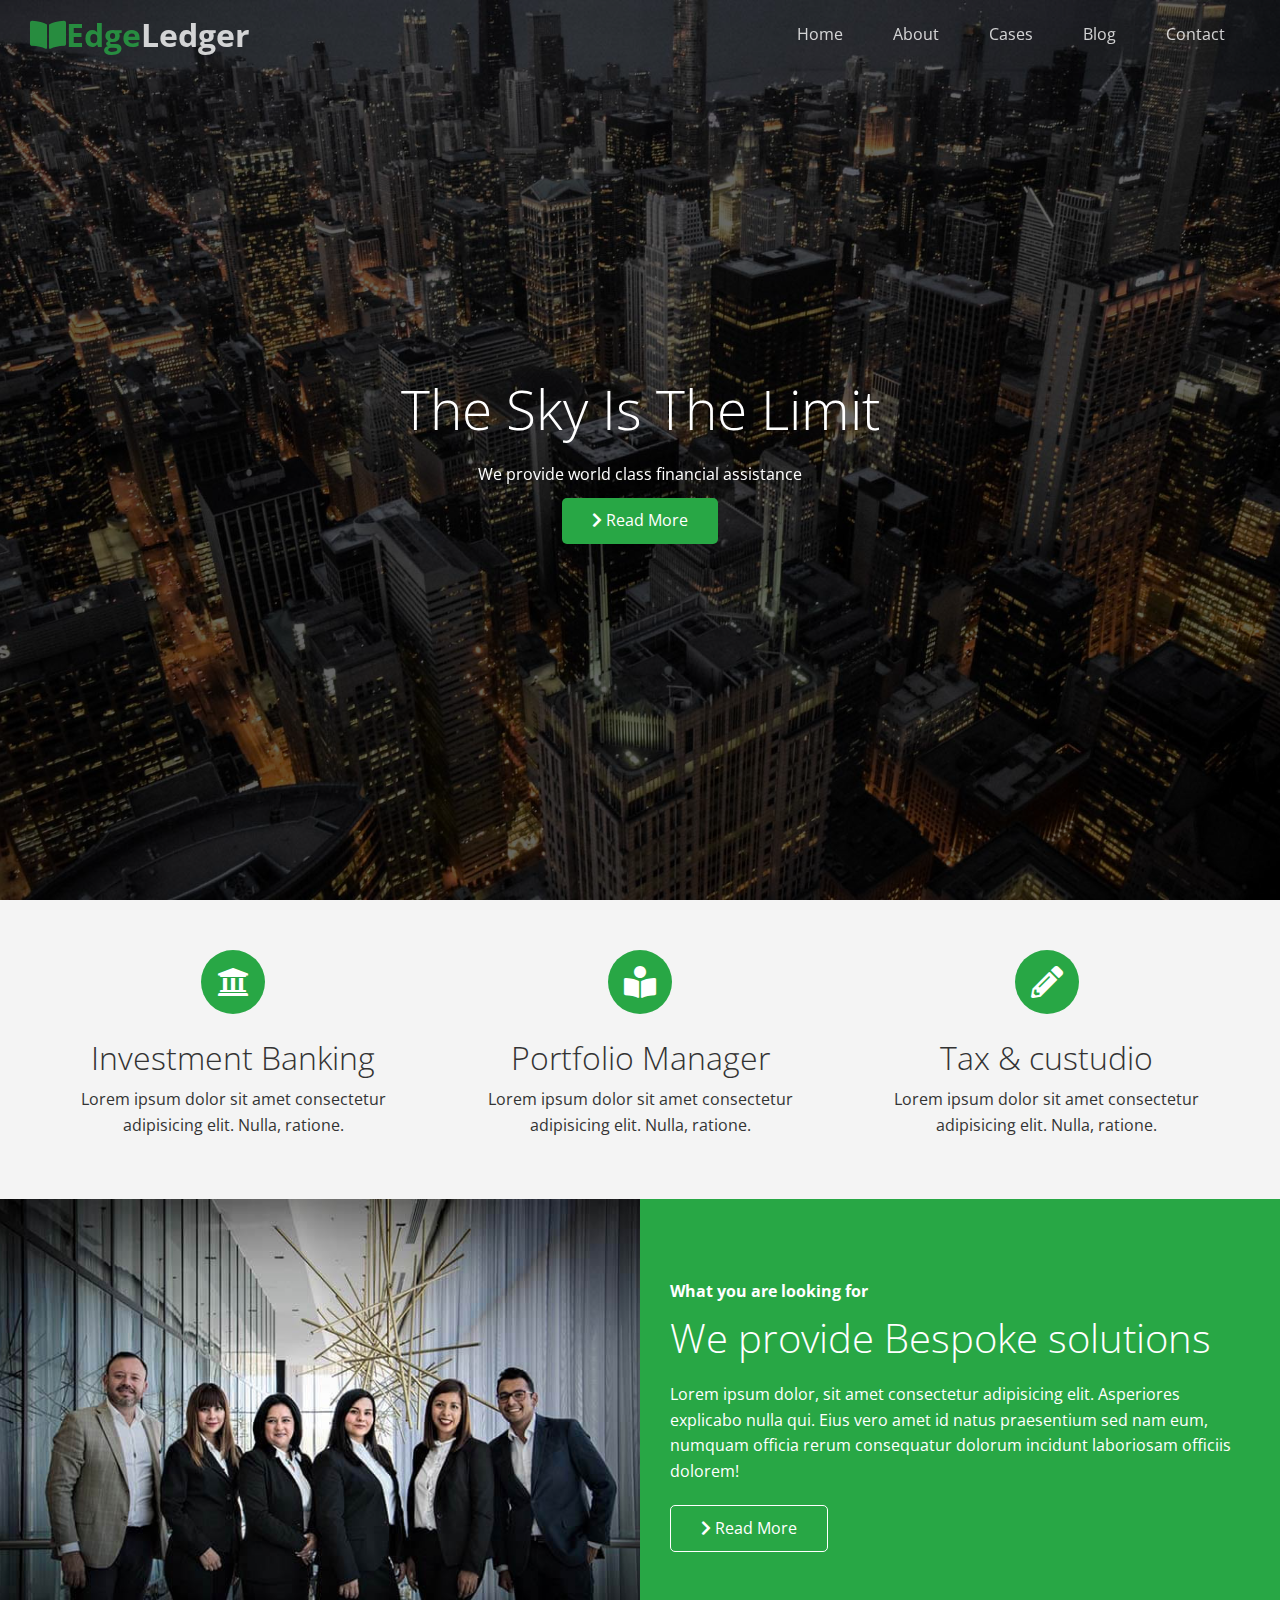
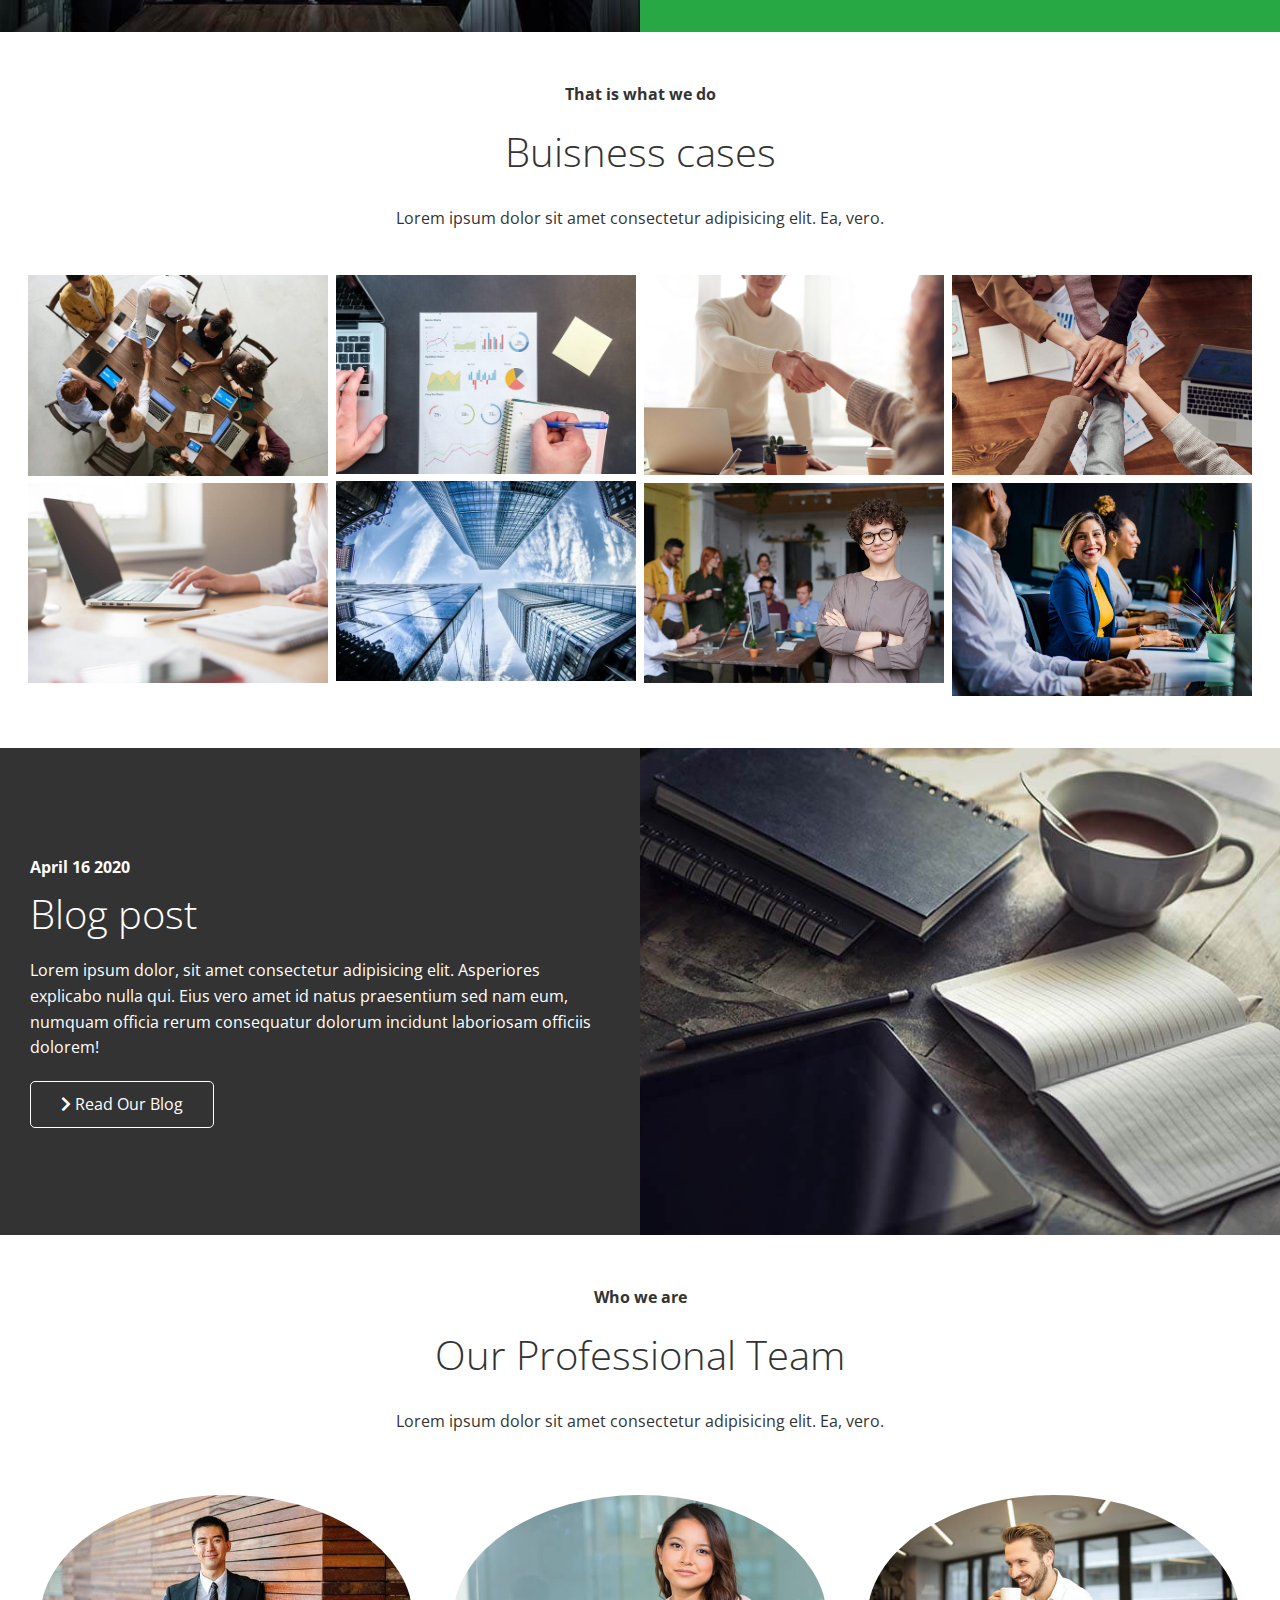
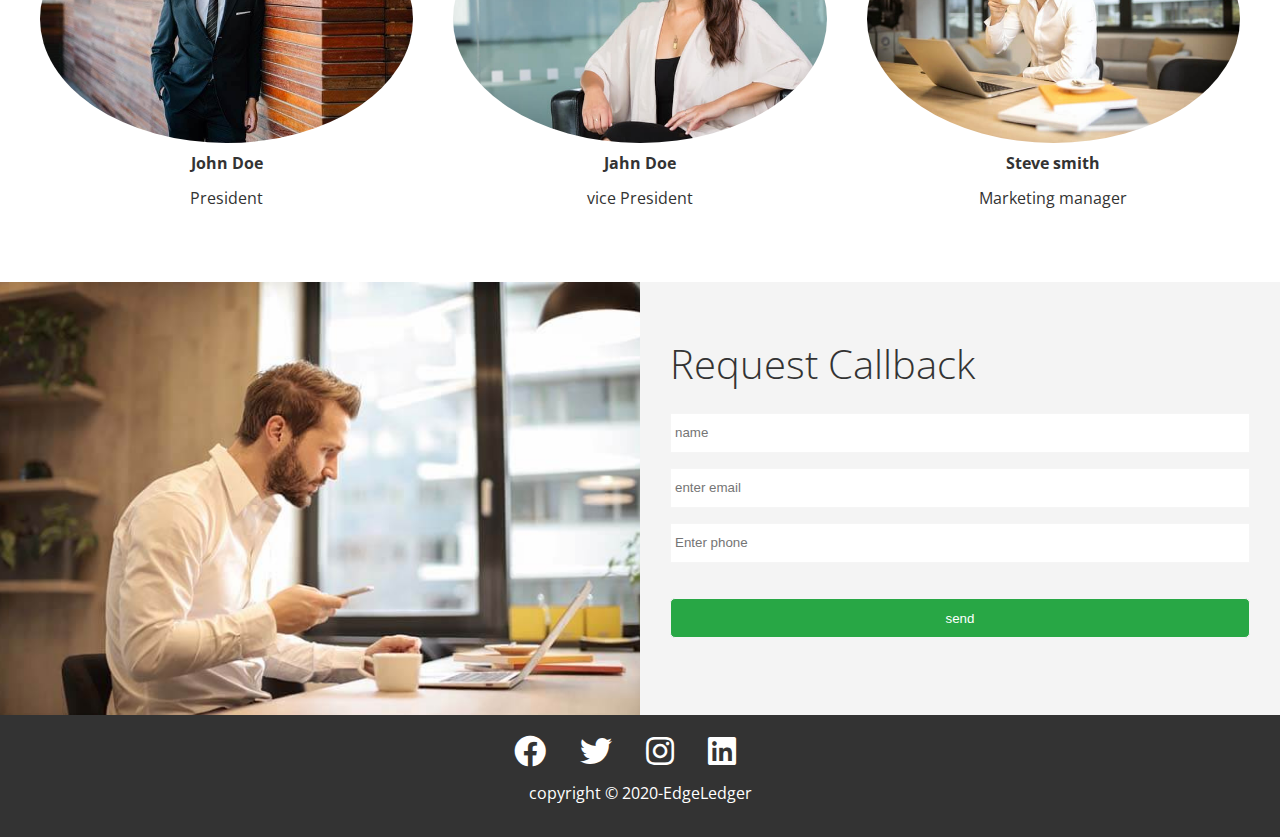
<file: index.html>
<!DOCTYPE html>
<html lang="en">

<head>
    <meta charset="UTF-8">
    <meta name="viewport" content=
    "width=device-width, initial-scale=1.0">
    <link rel="shortcut icon" type="image/x-icon" href="/images/favicon.png">
    <link rel="stylesheet" href="https://cdnjs.cloudflare.com/ajax/libs/font-awesome/5.13.1/css/all.min.css">
    <link rel="stylesheet" href="/css/utilities.css">
    <link rel="stylesheet" href="/css/style.css">
    <link rel="stylesheet" href="/css/lightbox.min.css">
    <script src="https://code.jquery.com/jquery-3.5.1.min.js"
        integrity="sha256-9/aliU8dGd2tb6OSsuzixeV4y/faTqgFtohetphbbj0=" crossorigin="anonymous"></script>
    <link href="https://fonts.googleapis.com/css2?family=Open+Sans:wght@300;400&display=swap" rel="stylesheet">
    <title>Welcome to Edge Ledger</title>
</head>

<body id="home">
    <header class="hero">
        <div class="navbar top" id="navbar">
            <h1 class="logo">
                <span class="text-primary">
                    <i class="fas fa-book-open"></i>Edge</span>Ledger
            </h1>
            <nav>
                <ul>
                    <li><a href="#home">Home</a></li>
                    <li><a href="#about">About</a></li>
                    <li><a href="#cases">Cases</a></li>
                    <li><a href="#blog">Blog</a></li>
                    <li><a href="#contact">Contact</a></li>
                </ul>
            </nav>
        </div>
        <div class="content">
            <h1>The Sky Is The Limit</h1>
            <p>We provide world class financial assistance</p>
            <a href="#about" class="btn"><i class="fas fa-chevron-right"></i> Read More</a>
        </div>
    </header>
    <main>
        <!-- about -->
        <section id="about" class="icons bg-light">
            <div class="flex-items">
                <div>
                    <i class="fas fa-university fa-2x"></i>
                    <div>
                        <h1>Investment Banking</h1>
                        <p>Lorem ipsum dolor sit amet consectetur adipisicing elit. Nulla, ratione.</p>
                    </div>
                </div>
                <div>
                    <i class="fas fa-book-reader fa-2x"></i>
                    <div>
                        <h1>Portfolio Manager</h1>
                        <p>Lorem ipsum dolor sit amet consectetur adipisicing elit. Nulla, ratione.</p>
                    </div>
                </div>
                <div>
                    <i class="fas fa-pencil-alt fa-2x"></i>
                    <div>
                        <h1>Tax & custudio</h1>
                        <p>Lorem ipsum dolor sit amet consectetur adipisicing elit. Nulla, ratione.</p>
                    </div>
                </div>
            </div>
        </section>
        <!-- solutions -->
        <section class="solutions flex-columns">
            <div class="row">
                <div class="column">
                    <div class="column-1">
                        <img src="/images/home/people.jpg" alt="">
                    </div>
                </div>
                <div class="column">
                    <div class="column-2 bg-primary">
                        <h4>What you are looking for</h4>
                        <h2>We provide Bespoke solutions</h2>
                        <p>Lorem ipsum dolor, sit amet consectetur adipisicing elit. Asperiores explicabo nulla qui.
                            Eius vero amet id natus praesentium sed nam eum, numquam officia rerum consequatur dolorum
                            incidunt laboriosam officiis dolorem!</p>
                        <a href="#" class="btn btn-outline">
                            <i class="fas fa-chevron-right"></i> Read More
                        </a>
                    </div>
                </div>

            </div>

            </div>
        </section>

        <!-- cases -->
        <section id="cases" class="cases flex-grid section-padding">
            <header class="section-header">
                <h4>That is what we do</h4>
                <h2>Buisness cases</h2>
                <p>Lorem ipsum dolor sit amet consectetur adipisicing elit. Ea, vero.</p>
            </header>
            <div class="row">
                <div class="column">
                    <a href="/images/cases/cases1.jpg" data-lightbox="cases" data-title="Lorem ipsum dolor sit amet consectetur adipisicing elit. Ea, vero.">
                        <img src="/images/cases/cases1.jpg" alt="images">
                    
                    </a>
                    <a href="/images/cases/cases2.jpg" data-lightbox="cases" data-title="Lorem ipsum dolor sit amet consectetur adipisicing elit. Ea, vero.">
                        <img src="/images/cases/cases2.jpg" alt="images">
                    
                    </a>
                    
                </div>

                <div class="column">
                    <a href="/images/cases/cases3.jpg" data-lightbox="cases" data-title="Lorem ipsum dolor sit amet consectetur adipisicing elit. Ea, vero.">
                        <img src="/images/cases/cases3.jpg" alt="images">
                    
                    </a>
                    <a href="/images/cases/cases4.jpg" data-lightbox="cases" data-title="Lorem ipsum dolor sit amet consectetur adipisicing elit. Ea, vero.">
                        <img src="/images/cases/cases4.jpg" alt="images">
                    
                    </a>
                </div>

                <div class="column">
                    <a href="/images/cases/cases5.jpg" data-lightbox="cases" data-title="Lorem ipsum dolor sit amet consectetur adipisicing elit. Ea, vero.">
                        <img src="/images/cases/cases5.jpg" alt="images">
                    
                    </a>
                    <a href="/images/cases/cases6.jpg" data-lightbox="cases" data-title="Lorem ipsum dolor sit amet consectetur adipisicing elit. Ea, vero.">
                        <img src="/images/cases/cases6.jpg" alt="images">
                    
                    </a>
                </div>

                <div class="column">
                    <a href="/images/cases/cases7.jpg" data-lightbox="cases" data-title="Lorem ipsum dolor sit amet consectetur adipisicing elit. Ea, vero.">
                        <img src="/images/cases/cases7.jpg" alt="images">
                    
                    </a>
                    <a href="/images/cases/cases8.jpg" data-lightbox="cases" data-title="Lorem ipsum dolor sit amet consectetur adipisicing elit. Ea, vero.">
                        <img src="/images/cases/cases8.jpg" alt="images">
                    
                    </a>
                </div>
            </div>
        </section>

        <!-- BLOG -->
        <section id="blog" class="blog flex-columns flex-reverse">
            <div class="row">
                <div class="column">
                    <div class="column-1">
                        <img src="/images/home/blog.jpg" alt="">
                    </div>
                </div>
                <div class="column">
                    <div class="column-2 bg-dark">
                        <h4>April 16 2020</h4>
                        <h2>Blog post</h2>
                        <p>Lorem ipsum dolor, sit amet consectetur adipisicing elit. Asperiores explicabo nulla qui.
                            Eius vero amet id natus praesentium sed nam eum, numquam officia rerum consequatur dolorum
                            incidunt laboriosam officiis dolorem!</p>
                        <a href="blog.html" class="btn btn-outline">
                            <i class="fas fa-chevron-right"></i> Read Our Blog
                        </a>
                    </div>
                </div>

            </div>

            </div>
        </section>

        <!-- our team -->
        <section id="team" class="team section-padding">
            <header class="section-header">
                <h4>Who we are</h4>
                <h2>Our Professional Team</h2>
                <p>Lorem ipsum dolor sit amet consectetur adipisicing elit. Ea, vero.</p>
            </header>
            <div class="row ">
                <div class="flex-items ">
                    <div>
                        <img src="/images/team/person1.jpg" alt="">
                        <h4>John Doe</h4>
                        <p>President</p>
                    </div>
                    <div class="team">
                        <img src="/images/team/person2.jpg" alt="">
                        <h4>Jahn Doe</h4>
                        <p> vice President</p>
                    </div>
                    <div class="team">
                        <img src="/images/team/person3.jpg" alt="">
                        <h4>Steve smith</h4>
                        <p>Marketing manager</p>
                    </div>
                </div>

            </div>
        </section>

        <!-- COntact section -->
        <section id="contact" class="contact flex-columns">
            <div class="row">
                <div class="column">
                    <div class="column-1">
                        <img src="/images/home/contact.jpg" alt="">
                    </div>
                </div>
                <div class="column">
                    <div class="column-2 bg-light">
                        <h2>Request Callback</h2>
                        <form action="" class="callback-form" method="POST" data-netlify="true" name="contact">
                            <div class="form-control">
                                <label for="name"></label>
                                <input type="text" name="name" id="name" placeholder="name">
                            </div>
                            <div class="form-control">
                                <label for="email"></label>
                                <input type="text" email="email" id="email" placeholder="enter email">
                            </div>
                            <div class="form-control">
                                <label for="phone"></label>
                                <input type="text" phone="phone" id="phone" placeholder="Enter phone">
                            </div>
                            <input type="submit" value="send" id="submit" class="btn">
                        </form>
                    </div>
                </div>

            </div>

            </div>
        </section>

    </main>
    <div class="clr" style="clear: both;"></div>
    <footer class="footer bg-dark">
        <div class="social">
            <a href="#"><i class="fab fa-facebook fa-2x"></i></a>
            <a href="#"><i class="fab fa-twitter fa-2x"></i></a>
            <a href="#"><i class="fab fa-instagram fa-2x"></i></a>
            <a href="#"><i class="fab fa-linkedin fa-2x"></i></a>
        </div>
        <p>copyright &copy; 2020-EdgeLedger</p>
    </footer>


    <script src="/js/lightbox.min.js"></script>
    <script>
        const navbar = document.getElementById('navbar');
        let scrolled = false;
        window.onscroll = function () {
            if (window.pageYOffset > 100) {
                navbar.classList.remove('top');

                if (!scrolled) {
                    navbar.style.transform = 'translateY(-70px)'
                }
                setTimeout(function () {
                    navbar.style.transform = 'translateY(0)'
                    scrolled = true;
                }, 200)
            }
            else {
                navbar.classList.add('top')
                scrolled = false;
            }
        }
        // smooth scrolling
        $('navbar a, .btn').on('click', function (e) {
            if (this.hash !== '') {
                e.preventDefault();
                const hash = this.hash;

                $('html, body').animate({
                    scrollTop: $(hash).offset().top - 100,
                }, 800)
            }

        })
    </script>

</body>

</html>
</file>
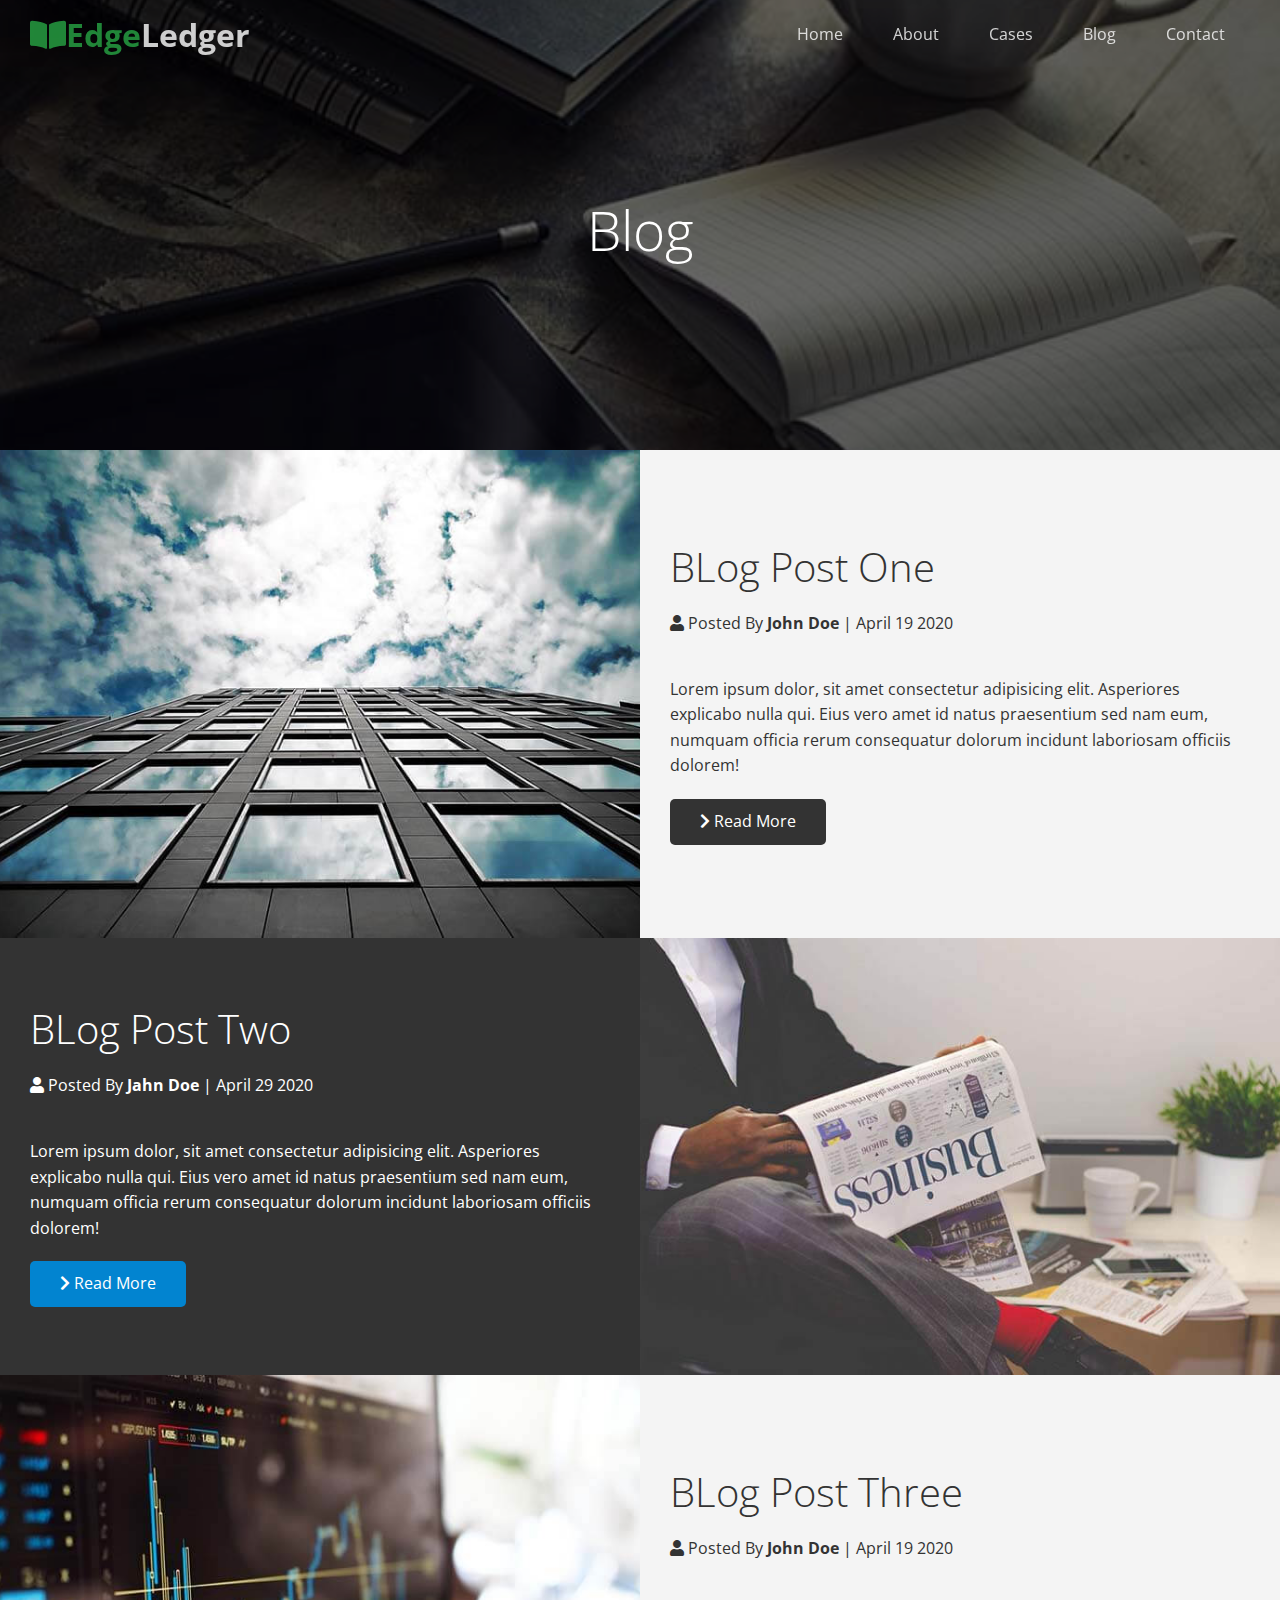
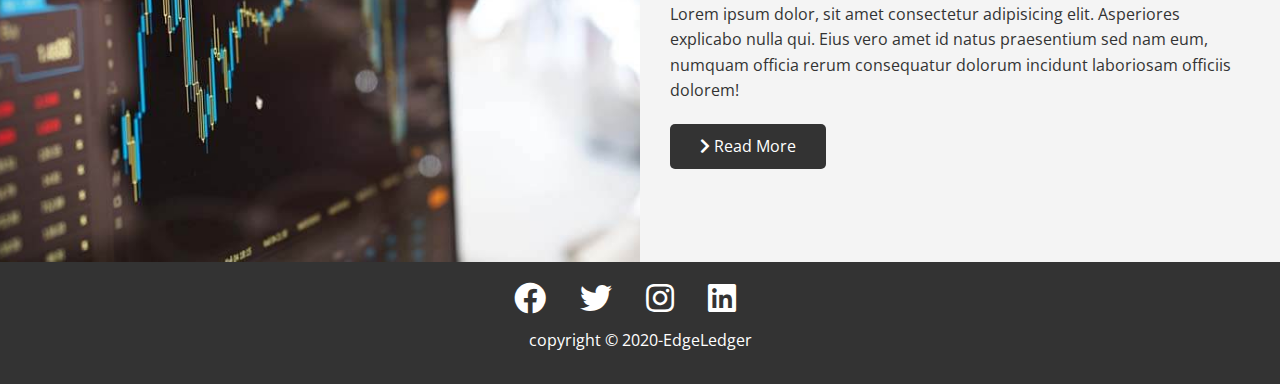
<file: blog.html>
<!DOCTYPE html>
<html lang="en">

<head>
    <meta charset="UTF-8">
    <meta name="viewport" content="width=device-width, initial-scale=1.0">
    <link rel="stylesheet" href="https://cdnjs.cloudflare.com/ajax/libs/font-awesome/5.13.1/css/all.min.css">
    <link rel="stylesheet" href="/css/utilities.css">
    <link rel="stylesheet" href="/css/style.css">
    <link rel="shortcut icon" type="image/x-icon" href="/images/favicon.png">
    <link href="https://fonts.googleapis.com/css2?family=Open+Sans:wght@300;400&display=swap" rel="stylesheet">
    <title>Welcome to Edge Ledger</title>
</head>

<body id="home">
    <header class="hero blog">
        <div class="navbar top" id="navbar">
            <h1 class="logo">
                <span class="text-primary">
                    <i class="fas fa-book-open"></i>Edge</span>Ledger
            </h1>
            <nav>
                <ul>
                    <li><a href="index.html">Home</a></li>
                    <li><a href="index.html#about">About</a></li>
                    <li><a href="index.html#cases">Cases</a></li>
                    <li><a href="index.html#blog">Blog</a></li>
                    <li><a href="index.html#contact">Contact</a></li>
                </ul>
            </nav>
        </div>
        <div class="content">
            <h1>Blog</h1>
            <!-- <p>We provide world class financial assistance</p> -->
            <!-- <a href="#about" class="btn"><i class="fas fa-chevron-right"></i> Read More</a> -->
        </div>
    </header>
     
    <main>
        <article class="solutions flex-columns">
            <div class="row">
                <div class="column">
                    <div class="column-1">
                       <img src="/images/blog/blog1.jpg" alt="">
                    </div>
                </div>
                    <div class="column">
                    <div class="column-2 bg-light">
                         <!-- <h4>What you are looking for</h4> -->
                         <h2>BLog Post One</h2>
                         <p class="meta">
                             <i class="fas fa-user"></i> Posted By <strong>John Doe</strong> | April 19 2020
                         </p>
                         <p>Lorem ipsum dolor, sit amet consectetur adipisicing elit. Asperiores explicabo nulla qui. Eius vero amet id natus praesentium sed nam eum, numquam officia rerum consequatur dolorum incidunt laboriosam officiis dolorem!</p>
                         <a href="post.html" class="btn btn-dark">
                             <i class="fas fa-chevron-right"></i> Read More
                         </a>
                    </div>
                    </div>
  
                </div>
                
            </div>
          </article >
          <article class="solutions flex-columns flex-reverse">
            <div class="row">
                <div class="column">
                    <div class="column-1">
                       <img src="/images/blog/blog2.jpg" alt="">
                    </div>
                </div>
                    <div class="column">
                    <div class="column-2 bg-dark">
                         <!-- <h4>What you are looking for</h4> -->
                         <h2>BLog Post Two</h2>
                         <p class="meta">
                             <i class="fas fa-user"></i> Posted By <strong>Jahn Doe</strong> | April 29 2020
                         </p>
                         <p>Lorem ipsum dolor, sit amet consectetur adipisicing elit. Asperiores explicabo nulla qui. Eius vero amet id natus praesentium sed nam eum, numquam officia rerum consequatur dolorum incidunt laboriosam officiis dolorem!</p>
                         <a href="post.html" class="btn btn-secondary">
                             <i class="fas fa-chevron-right"></i> Read More
                         </a>
                    </div>
                    </div>
  
                </div>
                
            </div>
          </article >
          <article class="solutions flex-columns">
            <div class="row">
                <div class="column">
                    <div class="column-1">
                       <img src="/images/blog/blog3.jpg" alt="">
                    </div>
                </div>
                    <div class="column">
                    <div class="column-2 bg-light">
                         <!-- <h4>What you are looking for</h4> -->
                         <h2>BLog Post Three</h2>
                         <p class="meta">
                             <i class="fas fa-user"></i> Posted By <strong>John Doe</strong> | April 19 2020
                         </p>
                         <p>Lorem ipsum dolor, sit amet consectetur adipisicing elit. Asperiores explicabo nulla qui. Eius vero amet id natus praesentium sed nam eum, numquam officia rerum consequatur dolorum incidunt laboriosam officiis dolorem!</p>
                         <a href="post.html" class="btn btn-dark">
                             <i class="fas fa-chevron-right"></i> Read More
                         </a>
                    </div>
                    </div>
  
                </div>
                
            </div>
          </article >
    </main>


   <div class="clr" style="clear: both;"></div>
    <footer class="footer bg-dark">
        <div class="social">
            <a href="#"><i class="fab fa-facebook fa-2x"></i></a>
            <a href="#"><i class="fab fa-twitter fa-2x"></i></a>
            <a href="#"><i class="fab fa-instagram fa-2x"></i></a>
            <a href="#"><i class="fab fa-linkedin fa-2x"></i></a>
        </div>
        <p>copyright &copy; 2020-EdgeLedger</p>
    </footer>
 <script>
       const navbar = document.getElementById('navbar');
        let scrolled = false;
        window.onscroll = function () {
            if (window.pageYOffset > 100) {
                navbar.classList.remove('top');

                if (!scrolled) {
                    navbar.style.transform = 'translateY(-70px)'
                }
                setTimeout(function () {
                    navbar.style.transform = 'translateY(0)'
                    scrolled = true;
                }, 200)
            }
            else {
                navbar.classList.add('top')
                scrolled = false;
            }
        }
 </script>
</body>

</html>
</file>
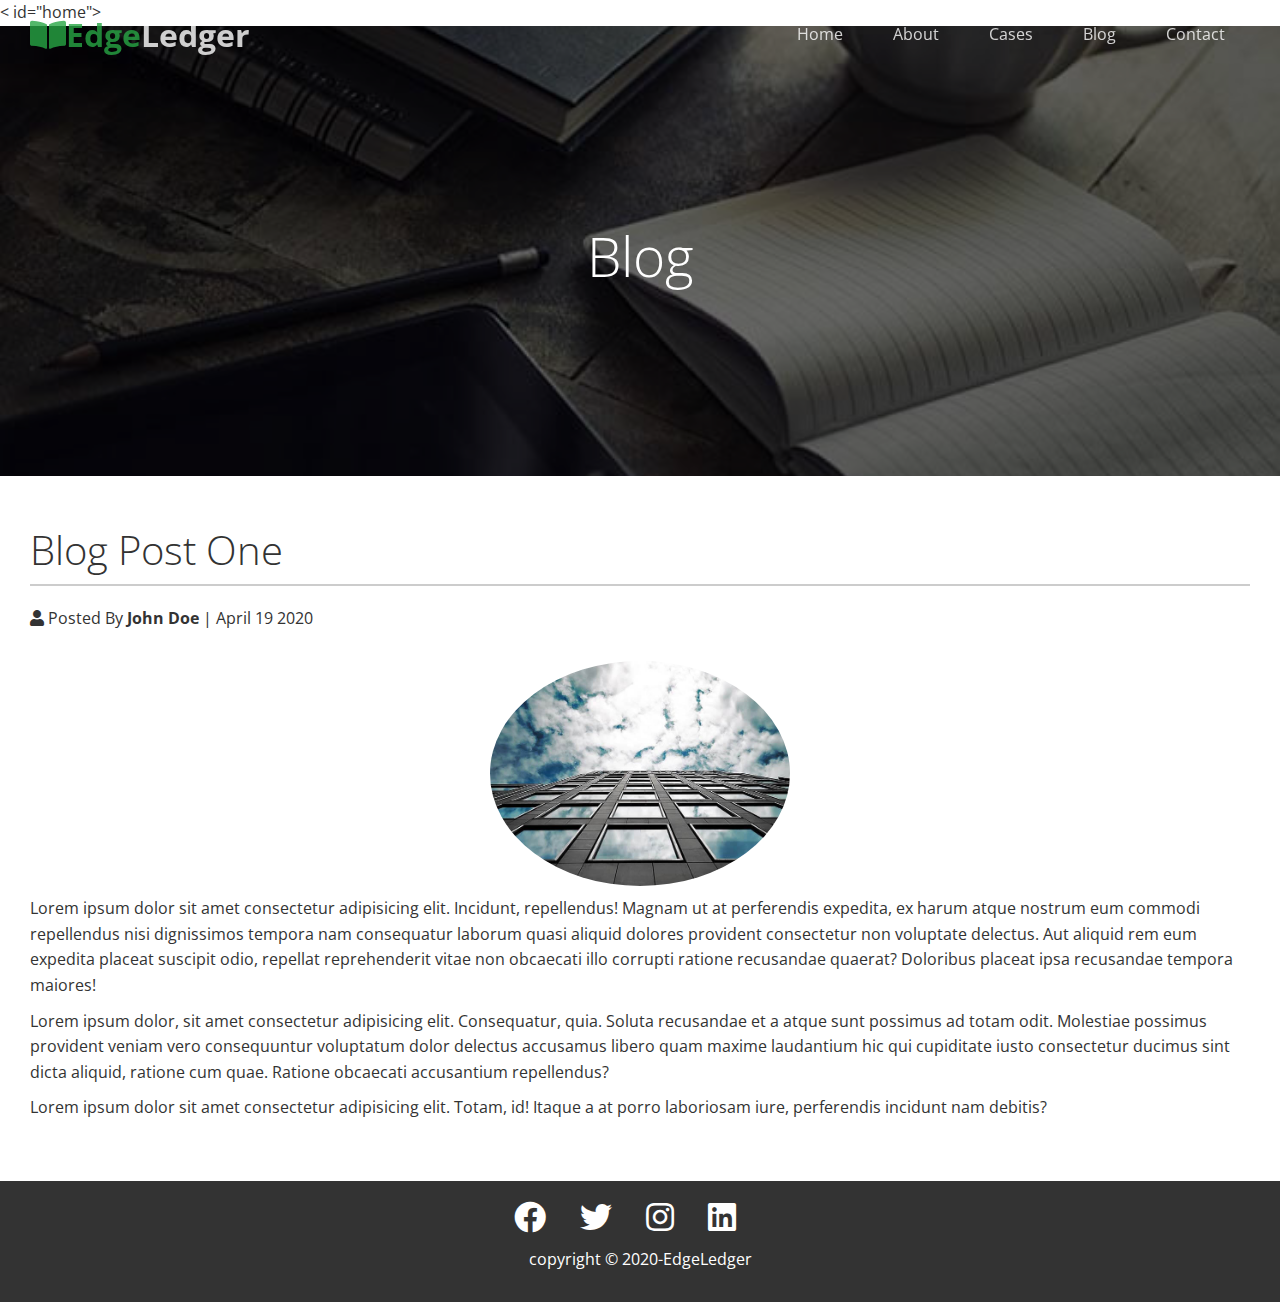
<file: post.html>
<!DOCTYPE html>
<html lang="en">

<head>
    <meta charset="UTF-8">
    <meta name="viewport" content="width=device-width, initial-scale=1.0">
    <link rel="shortcut icon" type="image/x-icon" href="/images/favicon.png">
    <link rel="stylesheet" href="https://cdnjs.cloudflare.com/ajax/libs/font-awesome/5.13.1/css/all.min.css">
    <link rel="stylesheet" href="/css/utilities.css">
    <link rel="stylesheet" href="/css/style.css">
    <link href="https://fonts.googleapis.com/css2?family=Open+Sans:wght@300;400&display=swap" rel="stylesheet">
    <title>Post One</title>
</head>

< id="home">
    <header class="hero blog">
        <div class="navbar top" id="navbar">
            <h1 class="logo">
                <span class="text-primary">
                    <i class="fas fa-book-open"></i>Edge</span>Ledger
            </h1>
            <nav>
                <ul>
                    <li><a href="index.html">Home</a></li>
                    <li><a href="index.html#about">About</a></li>
                    <li><a href="index.html#cases">Cases</a></li>
                    <li><a href="index.html#blog">Blog</a></li>
                    <li><a href="index.html#contact">Contact</a></li>
                </ul>
            </nav>
        </div>
        <div class="content">
            <h1>Blog</h1>
            <!-- <p>We provide world class financial assistance</p> -->
            <!-- <a href="#about" class="btn"><i class="fas fa-chevron-right"></i> Read More</a> -->
        </div>
    </header>
     
    <main>
       <section class="post">
           <h2>Blog Post One</h2>
           <!-- <h2>BLog Post One</h2> -->
           <p class="meta">
               <i class="fas fa-user"></i> Posted By <strong>John Doe</strong> | April 19 2020
           </p>
           <img src="/images/blog/blog1.jpg" alt="">
           <p>Lorem ipsum dolor sit amet consectetur adipisicing elit. Incidunt, repellendus! Magnam ut at perferendis expedita, ex harum atque nostrum eum commodi repellendus nisi dignissimos tempora nam consequatur laborum quasi aliquid dolores provident consectetur non voluptate delectus. Aut aliquid rem eum expedita placeat suscipit odio, repellat reprehenderit vitae non obcaecati illo corrupti ratione recusandae quaerat? Doloribus placeat ipsa recusandae tempora maiores!</p>
           <p>Lorem ipsum dolor, sit amet consectetur adipisicing elit. Consequatur, quia. Soluta recusandae et a atque sunt possimus ad totam odit. Molestiae possimus provident veniam vero consequuntur voluptatum dolor delectus accusamus libero quam maxime laudantium hic qui cupiditate iusto consectetur ducimus sint dicta aliquid, ratione cum quae. Ratione obcaecati accusantium repellendus?</p>
           <p>Lorem ipsum dolor sit amet consectetur adipisicing elit. Totam, id! Itaque a at porro laboriosam iure, perferendis incidunt nam debitis?</p>
       </section>
    </main>


   <div class="clr" style="clear: both;"></div>
    <footer class="footer bg-dark">
        <div class="social">
            <a href="#"><i class="fab fa-facebook fa-2x"></i></a>
            <a href="#"><i class="fab fa-twitter fa-2x"></i></a>
            <a href="#"><i class="fab fa-instagram fa-2x"></i></a>
            <a href="#"><i class="fab fa-linkedin fa-2x"></i></a>
        </div>
        <p>copyright &copy; 2020-EdgeLedger</p>
    </footer>
    <script>
        const navbar = document.getElementById('navbar');
         let scrolled = false;
         window.onscroll = function () {
             if (window.pageYOffset > 100) {
                 navbar.classList.remove('top');
 
                 if (!scrolled) {
                     navbar.style.transform = 'translateY(-70px)'
                 }
                 setTimeout(function () {
                     navbar.style.transform = 'translateY(0)'
                     scrolled = true;
                 }, 200)
             }
             else {
                 navbar.classList.add('top')
                 scrolled = false;
             }
         }
  </script>
 
</body>

</html>
</file>
<file: css/utilities.css>
/* text styles or colors */
.text-primary{
    color: #28a745;
}

.text-secondary{
    color: #0284d0;
}
.btn{
    cursor: pointer;
    display: inline-block;
    padding: 10px 30px;
    color: white;
    border-radius: 5px;
    border: none;
    background: #28a745;
}
.btn:hover{
    opacity: 0.9;

}
.btn-primary , .bg-primary{
    background: #28a745;
    color: white;
}
.btn-dark, .bg-dark{
    background: #333;
    color: white;
}
.btn-secondary , .bg-secondary{
    background: #0284d0;
    color: white;
}
.btn-light , .bg-light{
    background: #f4f4f4;
    /* color: white; */
}

.btn-outline{
    background: transparent;
    border:1px solid white;
}
/* flex items */
.flex-items{
    display: flex;
    text-align: center;
    justify-content: center;
    height: 100%;

}
.flex-items > div{
    padding: 20px;
}

/* flex columns */
.flex-columns.flex-reverse .row{
    flex-direction: row-reverse;
}
.flex-columns .row{
    display: flex;
    flex-direction: row;
    flex-wrap: wrap;
    width: 100%;
}
.flex-columns .column{
  display: flex;
  flex-direction: column;
  flex-basis: 100%;
  flex: 1;
}

.flex-columns .column .column-1,
.flex-columns .column .column-2 {
    height: 100%;
}

.flex-columns img{
    width: 100%;
    height: 100%;
    object-fit: cover;
}

.flex-columns .column-2{
    display: flex;
    flex-direction: column;
    align-items: flex-start;
    justify-content: center;
    padding: 30px;
}
.flex-columns h2{
    font-size: 40px;
    font-weight: 100;
}
.flex-columns h4{
    margin-bottom: 10px;
}
.flex-columns p{
    margin: 20px 0;
}

/* section header first */
.section-header{
    padding: 30px;
    display: flex;
    flex-direction: column;
    align-items: center;
    text-align: center;
}
.section-header h2{
    font-size: 40px;
    margin: 20px 0;
}
.section-padding{
    padding: 20px 20px 40px;
}

/* flex-grid */
.flex-grid .row{
    display: flex;
    flex-wrap: wrap;
    padding: 4px;
}
.flex-grid .column{
 flex: 25%;
 max-width: 25%;
 padding: 0 4PX ;

}
</file>
<file: css/style.css>
*{
    box-sizing: border-box;
    margin: 0;
    padding: 0;
}

body{
    background: white;
    color: #333;
    line-height: 1.6;
    font-family: 'Open Sans', sans-serif;
}

ul{
    list-style: none;
}

a{
    text-decoration: none;
    color: #333;
}

h1,h2{
    font-weight: 300;
    line-height: 1.2;
}

p{
    margin: 10px 0;

}

img{
    width: 100%;
}

/*  navbar  */

.navbar{
    display: flex;
    align-items: center;
    justify-content: space-between;
    background: #333;
    opacity: 0.8;
    padding: 0 30px;
    width: 100%;
    height: 70px;
    color: #fff;
    position: fixed;
    top: 0px;
    transition: 0.5s;
}

 .navbar a{
     color: #fff;
     padding: 10px 20px;
     margin: 0 5px;
}
.navbar a:hover{
    border-bottom: 2px solid #28a745;
}
.navbar ul{
    display: flex;
}

.navbar .logo{
    font-weight: bold;
}
.navbar.top{
    background: transparent;
}
/* header */
.hero{
    background: url('/images/home/showcase.jpg') no-repeat center center/cover;
    height: 100vh;
    position: relative;
    color: white;
    /* z-index: 1; */
}

.hero .content{
 display: flex;
 flex-direction: column;
 align-items: center;
 justify-content: center;
 text-align: center;
 height: 100%;
 padding: 0 20px;


}
.hero .content h1{
    font-size: 55px;
    max-width: 600px;
    margin: 20px 0 10px;

}
.hero *{
    z-index: 10;
}

.hero.blog{
    background: url('../images/home/blog.jpg') no-repeat center center/cover;
    height: 50vh;
}
.hero::before{
    content: '';
    position: absolute;
    top: 0;
    left: 0;
    width: 100%;
    height: 100%;
    background:rgba(0, 0,0, 0.6);
}

/* icons */
.icons{
    padding: 30px;

}
.icons h3{
    font-weight: bold;
    margin-bottom: 15px;
}

.icons i{
    background-color: #28a745;
    color: white;
    padding: 1rem;
    border-radius: 50%;
    margin-bottom: 25px;
}

/* images */
.cases img:hover{
    opacity: 0.7;
}
.team img{
    border-radius: 50%;
}

.callback-form{
    width: 100%;
    padding: 20px 0;
}
.callback-form label{
    display: block;
    margin-bottom: 5px;
}
.callback-form .form-control{
    margin-bottom: 15px;
}
.callback-form input{
    width: 100%;
    padding: 4px;
    height: 40px;
    border: #f5f5f5 1px solid; 
}
.callback-form .btn{
    padding: 12px 0;
    margin-top: 20px;
}
.callback-form input:focus{
    border: 2px solid #28a745;
}

/* footer */
footer{
 display: flex;
 padding: 20px;
 flex-direction: column;
align-items: center;
justify-content: center;
text-align: center;
}
footer a{
    color: #fff;
    margin-bottom: 10px;

}
footer .social > *{
    margin-right:30px ;
    
}
footer a:hover{
    color: #28a745;
}

.post{
    padding: 50px 30px;
}
.post h2{
    font-size: 40px;
    margin-bottom: 20px;
    padding-bottom: 10px;
    border-bottom: #ccc solid 2px;
}

.post .meta{
    margin-bottom: 30px;

}
.post img{
    width: 300px;
    border-radius: 50%;
    display: block;
    margin: 0 auto;
}
/* Mobile */
@media(max-width:768px){
    .navbar{
        flex-direction: column;
         height: 120px;
        padding: 20px;
    }
    .navbar a{
        padding: 10px 10px;
        margin: 0 3px;
    }
    .flex-items{
        flex-direction: column;
    }
    .flex-columns .column, .flex-grid .column{
     flex: 100%;
     max-width: 100%;
    }
    .team img{
        width: 70%;
    }
}
</file>
